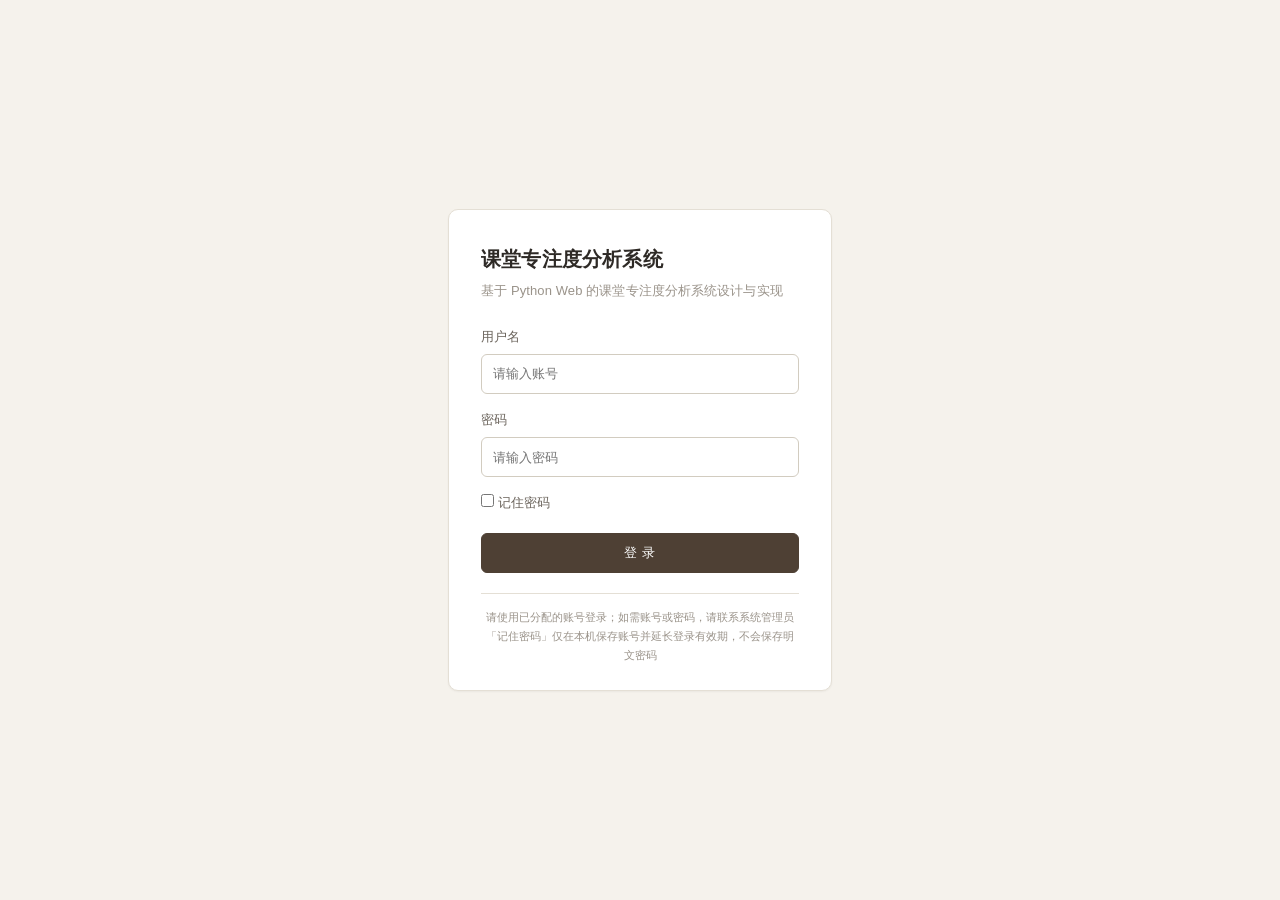
<file: templates/login.html>
<!DOCTYPE html>
<html lang="zh-CN">
<head>
  <meta charset="UTF-8">
  <meta name="viewport" content="width=device-width, initial-scale=1">
  <title>用户登录 - 课堂专注度分析系统</title>
  <link rel="stylesheet" href="/static/css/style.css?v=20261107b">
</head>
<body>
<div class="login-wrap">
  <div class="login-box">
    <div class="login-brand">
      <h1>课堂专注度分析系统</h1>
      <p class="login-sub">基于 Python Web 的课堂专注度分析系统设计与实现</p>
    </div>
    <form id="loginForm">
      <div class="form-row">
        <label for="username">用户名</label>
        <input id="username" name="username" type="text" autocomplete="username"
               placeholder="请输入账号" style="width:100%" required>
      </div>
      <div class="form-row">
        <label for="password">密码</label>
        <input id="password" name="password" type="password" autocomplete="current-password"
               placeholder="请输入密码" style="width:100%" required>
      </div>
      <div class="form-row">
        <label class="checkbox" style="margin:0">
          <input type="checkbox" id="rememberMe"> 记住密码
        </label>
      </div>
      <div id="loginError" class="notice error" style="display:none"></div>
      <button class="btn btn-primary btn-block" type="submit" id="loginBtn">登 录</button>
    </form>
    <div class="login-foot">
      请使用已分配的账号登录；如需账号或密码，请联系系统管理员<br>
      「记住密码」仅在本机保存账号并延长登录有效期，不会保存明文密码
    </div>
  </div>
</div>
<div id="toast" class="toast"></div>
<script src="/static/js/common.js"></script>
<script src="/static/js/login.js"></script>
</body>
</html>
</file>
<file: static/css/style.css>
/* ==========================================================================
   课堂专注度分析系统 —— 样式表（v2 · 商业教育平台风格）
   布局：顶部品牌栏 + 左侧导航 + 内容区
   设计：深蓝主色 + 浅灰底 + 卡片阴影 + 8px 圆角，信息层次清晰
   说明：纯手写 CSS，不依赖任何外部样式库或 CDN 资源，离线环境可正常显示
   兼容：保留原有全部类名，页面模板无需改动即可获得新外观
   ========================================================================== */

:root {
  /* 主色：深可可棕。低饱和、不抢语义色，不做装饰 */
  --primary: #4e4034;
  --primary-dark: #3a2f26;
  --primary-light: #ece5da;
  --focus-ring: rgba(78, 64, 52, .14);

  /* 语义色：土色系，与主色同一色温 */
  --success: #3d7a5c;
  --success-bg: #edf3ef;
  --warning: #9a6b1e;
  --warning-bg: #f8f1e4;
  --danger: #a5443c;
  --danger-bg: #f9edec;

  /* 中性色：纸白底 + 暖深灰文字（非纯黑） */
  --bg: #f5f2ec;
  --panel: #ffffff;
  --line: #e4dfd5;
  --line-strong: #d2ccc0;
  --text: #2e2a26;
  --text-2: #6b645c;
  --text-3: #9a938a;

  /* 尺度：圆角两档，深度只保留"必须浮起"的场景 */
  --radius: 10px;
  --radius-sm: 6px;
  --shadow-sm: 0 1px 2px rgba(46, 42, 38, .05);
  --shadow-lg: 0 12px 30px rgba(46, 42, 38, .13);

  /* 兼容旧变量名 */
  --blue: #4e4034;
  --blue-dark: #3a2f26;
  --blue-weak: #ece5da;
  --green: #3d7a5c;
  --orange: #9a6b1e;
  --red: #a5443c;
}

* { box-sizing: border-box; }
html, body { margin: 0; padding: 0; height: 100%; }
body {
  font-family: -apple-system, BlinkMacSystemFont, "Segoe UI", "Microsoft YaHei",
    "微软雅黑", "PingFang SC", Tahoma, Arial, sans-serif;
  font-size: 13px;
  line-height: 1.55;
  color: var(--text);
  background: var(--bg);
  -webkit-font-smoothing: antialiased;
  -moz-osx-font-smoothing: grayscale;
}
a { color: var(--primary); text-decoration: none; transition: color .15s ease; }
a:hover { color: var(--primary-dark); text-decoration: none; }
h1, h2, h3, p, ul, ol { margin: 0; }
table { border-collapse: collapse; }

/* ================================================================ 顶部栏 */
.app-header {
  height: 56px;
  background: var(--bg);
  border-bottom: 1px solid var(--line);
  display: flex;
  align-items: center;
  justify-content: space-between;
  gap: 16px;
  padding: 0 24px;
  position: sticky;
  top: 0;
  z-index: 50;
}
.app-brand {
  font-size: 15px;
  font-weight: 600;
  color: var(--text);
  letter-spacing: .2px;
  white-space: nowrap;
  display: flex;
  align-items: baseline;
  gap: 10px;
}
.app-brand span {
  font-size: 11px;
  font-weight: 400;
  color: var(--text-3);
  letter-spacing: .3px;
}
.app-header-right {
  display: flex;
  align-items: center;
  gap: 14px;
  color: var(--text-2);
  font-size: 13px;
  white-space: nowrap;
  flex: 0 0 auto;
}
.app-header-right a { color: var(--text-2); }
.app-header-right a:hover { color: var(--text); text-decoration: none; }
.app-header-right .sep { width: 1px; height: 14px; background: var(--line-strong); }
#modelStatus {
  padding: 2px 8px;
  border-radius: 4px;
  background: var(--primary-light);
  color: var(--text-2);
  font-size: 11px;
  display: inline-flex;
  align-items: center;
  gap: 6px;
}
#modelStatus::before {
  content: "";
  width: 5px; height: 5px; border-radius: 50%;
  background: currentColor;
  opacity: .9;
}
.link-btn {
  border: none; background: none; padding: 0; cursor: pointer;
  color: var(--text-2); font-size: 13px; font-family: inherit;
  transition: color .15s ease;
}
.app-header-right .link-btn { color: rgba(255, 255, 255, .88); }
.link-btn:hover { color: var(--primary); text-decoration: none; }
.app-header-right .link-btn:hover { color: #fff; text-decoration: underline; }

/* ================================================================ 主框架 */
.app-body { display: flex; align-items: stretch; min-height: calc(100vh - 56px); }
.side-nav {
  width: 192px;
  flex: 0 0 192px;
  background: transparent;
  border-right: 1px solid var(--line);
  padding: 12px 8px;
  position: sticky;
  top: 56px;
  align-self: flex-start;
  height: calc(100vh - 56px);
  overflow-y: auto;
}
.nav-item {
  display: flex; align-items: center; gap: 10px;
  padding: 9px 12px;
  margin-bottom: 1px;
  color: var(--text-2);
  font-size: 13px;
  border-radius: var(--radius-sm);
  border-left: none;
  transition: background .12s ease, color .12s ease;
}
.nav-item:hover { background: #efece6; color: var(--text); text-decoration: none; }
.nav-item.active {
  background: var(--primary-light);
  color: var(--primary);
  font-weight: 600;
}
.nav-item svg { width: 15px; height: 15px; flex: 0 0 15px; opacity: .8; }
.app-main { flex: 1; min-width: 0; padding: 20px 24px 40px; }

/* ================================================================ 页面标题 */
.page-head {
  display: flex; align-items: center; justify-content: space-between;
  padding-bottom: 12px; margin-bottom: 16px;
  border-bottom: 1px solid var(--line);
}
.page-head h1 {
  font-size: 20px; font-weight: 600; color: var(--text);
  letter-spacing: .1px;
}
.page-actions { display: flex; gap: 8px; align-items: center; }
.page-date {
  font-size: 12px;
  color: var(--text-3);
  letter-spacing: .3px;
  font-variant-numeric: tabular-nums;
}

/* 概览卡片底部说明文字 */
.metric-foot {
  font-size: 11px;
  color: var(--text-3);
  margin-top: 4px;
}

/* 状态面板下方快捷操作 */
.quick-actions {
  display: flex; gap: 10px; flex-wrap: wrap;
  margin-top: 14px;
  padding-top: 14px;
  border-top: 1px solid var(--line);
}

/* ================================================================ 卡片面板 */
.panel {
  background: var(--panel);
  border: 1px solid var(--line);
  border-radius: var(--radius);
  margin-bottom: 16px;
}
.panel-head {
  display: flex; align-items: center; justify-content: space-between;
  padding: 12px 16px;
  border-bottom: 1px solid var(--line);
  background: transparent;
  border-radius: var(--radius) var(--radius) 0 0;
}
.panel-head h2 {
  font-size: 15px; font-weight: 600; color: var(--text);
  letter-spacing: .1px;
}
.panel-head .panel-extra { font-size: 12px; color: var(--text-3); }
.panel-body { padding: 16px; }
.panel-body.tight { padding: 0; }
.row { display: flex; flex-wrap: wrap; gap: 16px; }
.col { flex: 1 1 380px; min-width: 0; }
.col-half { flex: 1 1 320px; min-width: 0; }

/* ================================================================ 概览数值：不套卡片，直接落在纸面上 */
.metrics {
  display: flex; flex-wrap: wrap;
  border-top: 1px solid var(--line);
  border-bottom: 1px solid var(--line);
  margin-bottom: 22px;
}
.metrics-note {
  font-size: 11px;
  color: var(--text-3);
  margin-bottom: 10px;
  letter-spacing: .2px;
}
.metric {
  flex: 1 1 170px;
  padding: 18px 24px;
  border-right: 1px solid var(--line);
}
.metric:first-child { padding-left: 0; }
.metric:last-child { border-right: none; padding-right: 0; }
.metric-label {
  font-size: 12px; color: var(--text-3);
  display: flex; align-items: center; gap: 6px;
}
.metric-value {
  font-size: 32px; font-weight: 600; color: var(--text);
  margin-top: 6px; line-height: 1.15;
  font-variant-numeric: tabular-nums;
  letter-spacing: -.8px;
}
.metric-value small {
  font-size: 13px; font-weight: 500; color: var(--text-3);
  margin-left: 2px;
  vertical-align: baseline;
  font-variant-numeric: tabular-nums;
}
/* 百分比场景：数字与百分号使用同一基线与字重，避免出现"94.5 %"的错位观感 */
.metric-value { display: block; }
.metric-value small { display: inline; }

/* ================================================================ 状态列表 */
.status-list { display: flex; flex-direction: column; gap: 10px; }
.status-item {
  display: flex; align-items: center; gap: 8px;
  font-size: 13px; color: var(--text-2);
  padding: 7px 10px;
  background: #f7f5f0;
  border-radius: var(--radius-sm);
  border: none;
}
.status-item b { font-weight: 500; color: var(--text-3); flex: 0 0 auto; }
.dot {
  width: 7px; height: 7px; border-radius: 50%;
  background: var(--text-3); display: inline-block;
  flex: 0 0 7px;
}
.dot.ok { background: var(--success); }
.dot.warn { background: var(--warning); }
.dot.error { background: var(--danger); }
.dot.wait { background: #b8b2a9; }

/* ================================================================ 表格 */
.table-wrap { width: 100%; overflow-x: auto; }
.table { width: 100%; font-size: 13px; }
.table th {
  text-align: left;
  font-weight: 500;
  color: var(--text-2);
  background: transparent;
  padding: 10px 16px;
  border-bottom: 1px solid var(--line-strong);
  white-space: nowrap;
  font-size: 11px;
  letter-spacing: .04em;
}
.table td {
  padding: 12px 16px;
  border-bottom: 1px solid var(--line);
  color: var(--text);
  white-space: nowrap;
  font-variant-numeric: tabular-nums;
}
.table tbody tr { transition: background .12s ease; }
.table tbody tr:hover { background: #faf8f4; }
.table tbody tr:last-child td { border-bottom: none; }
.table .num { text-align: right; font-variant-numeric: tabular-nums; }
.table .empty, .empty { text-align: center; color: var(--text-3); padding: 36px 0; font-size: 13px; }
.sub-text { color: var(--text-3); font-size: 12px; }
.strong { font-weight: 600; color: var(--text); }

/* ================================================================ 表单与按钮 */
.toolbar {
  display: flex; flex-wrap: wrap; gap: 10px; align-items: center;
  padding: 12px 16px; border-bottom: 1px solid var(--line);
  background: transparent;
}
.toolbar .spacer { flex: 1; }
.field-label { font-size: 13px; color: var(--text-2); margin-right: 4px; }
input[type=text], input[type=password], input[type=number], input[type=date], select, textarea {
  height: 34px;
  padding: 0 11px;
  border: 1px solid var(--line-strong);
  border-radius: var(--radius-sm);
  font-family: inherit;
  font-size: 13px;
  color: var(--text);
  background: #fff;
  outline: none;
  transition: border-color .15s ease, box-shadow .15s ease;
}
textarea { height: auto; padding: 8px 11px; line-height: 1.6; }
input:focus, select:focus, textarea:focus {
  border-color: var(--primary);
  box-shadow: 0 0 0 3px var(--focus-ring);
}
input[type=file] { font-size: 13px; color: var(--text-2); }
.btn {
  height: 34px;
  padding: 0 16px;
  border: 1px solid var(--line-strong);
  border-radius: var(--radius-sm);
  background: #fff;
  color: var(--text);
  font-size: 13px;
  font-family: inherit;
  font-weight: 500;
  cursor: pointer;
  display: inline-flex;
  align-items: center;
  justify-content: center;
  gap: 6px;
  transition: background .12s ease, border-color .12s ease, color .12s ease;
}
.btn:hover {
  border-color: var(--primary);
  color: var(--primary);
  text-decoration: none;
  background: #fbf9f6;
}
.btn:active { transform: translateY(1px); }
.btn:disabled { color: #b8b2a9; border-color: var(--line); background: #f5f3ee; cursor: not-allowed; }
.btn-primary {
  background: var(--primary);
  border-color: var(--primary);
  color: #fff;
}
.btn-primary:hover {
  background: var(--primary-dark);
  border-color: var(--primary-dark);
  color: #fff;
}
.btn-danger { color: var(--danger); border-color: #ecd3d0; }
.btn-danger:hover { color: #b91c1c; border-color: #dfb4af; background: var(--danger-bg); }
.btn-sm { height: 30px; padding: 0 13px; font-size: 13px; }
.btn-block { width: 100%; }
.btn-link { border: none; background: none; color: var(--primary); padding: 0 2px; height: auto; box-shadow: none; }
.btn-link:hover { text-decoration: underline; box-shadow: none; }
.form-row { margin-bottom: 16px; }
.form-row label { display: block; font-size: 13px; color: var(--text-2); margin-bottom: 7px; font-weight: 500; }
.checkbox { display: inline-flex; align-items: center; gap: 7px; font-size: 13px; color: var(--text-2); }
.checkbox input { margin: 0; accent-color: var(--primary); }

/* 工具条内的原生控件（文件选择框等）统一高度与基线，避免与按钮参差 */
.toolbar input[type=file] {
  height: 34px;
  line-height: 32px;
  font-size: 13px;
  max-width: 240px;
}
.toolbar input[type=file]::file-selector-button {
  height: 26px;
  margin-right: 10px;
  padding: 0 12px;
  border: 1px solid var(--line-strong);
  border-radius: var(--radius-sm);
  background: #fff;
  color: var(--text);
  font-family: inherit;
  font-size: 13px;
  cursor: pointer;
}
.toolbar input[type=file]::file-selector-button:hover {
  border-color: var(--primary);
  color: var(--primary);
}
/* 工具条内所有控件保持同一垂直中心 */
.toolbar > * { align-self: center; }
.field-label { font-size: 13px; color: var(--text-2); margin-right: 4px; line-height: 34px; }

/* ================================================================ 页签 */
.tabs {
  display: flex; gap: 22px;
  border-bottom: 1px solid var(--line);
  padding: 0 16px;
  background: transparent;
}
.tab {
  padding: 12px 2px 10px;
  font-size: 13px;
  color: var(--text-2);
  cursor: pointer;
  border-bottom: 2px solid transparent;
  transition: color .12s ease, border-color .12s ease;
  font-weight: 400;
}
.tab:hover { color: var(--primary); }
.tab.active { color: var(--primary); border-bottom-color: var(--primary); font-weight: 500; }
.tab-panel { display: none; padding: 16px; }
.tab-panel.active { display: block; }

/* ================================================================ 提示 */
.notice {
  padding: 11px 14px;
  border: 1px solid var(--line);
  border-left: 2px solid var(--primary);
  background: #f7f5f0;
  color: var(--text-2);
  font-size: 13px;
  border-radius: var(--radius-sm);
  margin-bottom: 16px;
  line-height: 1.6;
}
.notice.warn { border-left-color: var(--warning); background: var(--warning-bg); }
.notice.error { border-left-color: var(--danger); background: var(--danger-bg); }
.notice strong { color: var(--text); font-weight: 600; }
.hint { color: var(--text-3); font-size: 13px; }

/* ================================================================ 检测画面 */
.detect-grid { display: flex; flex-wrap: wrap; gap: 18px; }
.detect-main { flex: 1 1 520px; min-width: 0; }
.detect-side { flex: 0 1 350px; min-width: 310px; }
.media {
  background: #f6f4ef;
  border: 1px solid var(--line);
  border-radius: var(--radius);
  min-height: 260px;
  max-height: 520px;
  display: flex;
  align-items: center;
  justify-content: center;
  overflow: hidden;
  color: var(--text-3);
  font-size: 13px;
  text-align: center;
  padding: 18px;
}
.media img, .media video, .media canvas { max-width: 100%; max-height: 450px; display: block; border-radius: var(--radius-sm); }
.score-box { text-align: center; padding: 16px 0 10px; }
.score-value {
  font-size: 32px; font-weight: 600; line-height: 1.1;
  color: var(--primary);
  font-variant-numeric: tabular-nums;
  letter-spacing: -.8px;
}
.score-value.focused { color: var(--success); }
.score-value.warning { color: var(--warning); }
.score-value.danger { color: var(--danger); }
.score-label { font-size: 13px; color: var(--text-3); margin-top: 4px; }
.kv {
  display: flex; justify-content: space-between;
  padding: 9px 0; border-bottom: 1px dashed #efece6;
  font-size: 13px;
}
.kv:last-child { border-bottom: none; }
.kv span:first-child { color: var(--text-3); }
.behavior-grid { display: grid; grid-template-columns: repeat(3, 1fr); gap: 10px; margin-top: 12px; }
.behavior-cell {
  border: 1px solid var(--line);
  border-radius: var(--radius-sm);
  padding: 9px 11px;
  background: transparent;
}
.behavior-cell .name { font-size: 11px; color: var(--text-3); }
.behavior-cell .count { font-size: 20px; font-weight: 600; color: var(--text); margin-top: 2px; font-variant-numeric: tabular-nums; }
.behavior-cell.focused .count { color: var(--success); }
.behavior-cell.unfocused .count { color: var(--warning); }
.progress { height: 6px; background: #eae6df; border-radius: 3px; overflow: hidden; }
.progress > span {
  display: block; height: 100%; width: 0;
  background: var(--primary);
  border-radius: 3px;
  transition: width .3s ease;
}
.log {
  max-height: 180px; overflow-y: auto;
  background: #f7f5f0; border: 1px solid var(--line);
  border-radius: var(--radius-sm); padding: 10px 12px;
  font-size: 13px; color: var(--text-2);
  font-variant-numeric: tabular-nums;
}
.log div { padding: 2px 0; }

/* ================================================================ 图表 */
.chart-box { width: 100%; }
.chart-box canvas { width: 100%; height: 200px; display: block; }
.legend { display: flex; flex-wrap: wrap; gap: 8px 18px; margin-top: 12px; font-size: 13px; color: var(--text-2); }
.legend i { display: inline-block; width: 10px; height: 10px; border-radius: 3px; margin-right: 6px; }

/* ================================================================ 弹窗 */
.modal-mask {
  position: fixed; inset: 0; background: rgba(20, 28, 45, .42);
  display: none; align-items: center; justify-content: center; z-index: 60;
}
.modal-mask.show { display: flex; }
.modal {
  background: #fff;
  border: none;
  border-radius: 10px;
  width: min(500px, 92vw);
  padding: 0;
  box-shadow: var(--shadow-lg);
  animation: modal-in .18s ease;
}
@keyframes modal-in {
  from { opacity: 0; transform: translateY(-8px) scale(.98); }
  to { opacity: 1; transform: none; }
}
.modal-head {
  padding: 16px 20px;
  border-bottom: 1px solid var(--line);
  font-size: 15px; font-weight: 700;
}
.modal-body { padding: 20px; }
.modal-foot {
  padding: 14px 20px;
  border-top: 1px solid var(--line);
  display: flex; justify-content: flex-end; gap: 10px;
  background: transparent;
  border-radius: 0 0 10px 10px;
}

/* ================================================================ 悬浮提示 */
.toast {
  position: fixed; top: 20px; left: 50%; transform: translateX(-50%) translateY(-14px);
  min-width: 220px; max-width: 72vw;
  padding: 12px 20px;
  background: #fff;
  border-radius: var(--radius);
  box-shadow: var(--shadow-lg);
  border-left: 3px solid var(--primary);
  font-size: 13px;
  color: var(--text);
  opacity: 0;
  pointer-events: none;
  transition: opacity .2s ease, transform .2s ease;
  z-index: 80;
}
.toast.show { opacity: 1; transform: translateX(-50%) translateY(0); }
.toast.error { border-left-color: var(--danger); }
.toast.success { border-left-color: var(--success); }

/* ================================================================ 登录页 */
.login-wrap {
  min-height: 100vh;
  display: flex;
  align-items: center;
  justify-content: center;
  padding: 24px;
  background: var(--bg);
}
.login-box {
  width: min(384px, 94vw);
  background: #fff;
  border: 1px solid var(--line);
  border-radius: var(--radius);
  padding: 34px 32px 26px;
  box-shadow: var(--shadow-sm);
}
.login-brand { margin-bottom: 26px; }
.login-box h1 {
  font-size: 20px;
  font-weight: 600;
  color: var(--text);
  letter-spacing: .2px;
  margin: 0;
}
.login-box .login-sub {
  font-size: 13px;
  color: var(--text-3);
  margin-top: 6px;
  letter-spacing: .1px;
  line-height: 1.55;
}
.login-sub {
  font-size: 13px;
  color: var(--text-3);
  margin-top: 6px;
}
.login-box .form-row { margin-bottom: 16px; }
.login-box input[type=text], .login-box input[type=password] {
  height: 40px;
  font-size: 13px;
  border-radius: var(--radius-sm);
}
.login-box .btn-primary {
  height: 40px;
  font-size: 13px;
  font-weight: 500;
  width: 100%;
  letter-spacing: 1px;
  margin-top: 4px;
}
.login-box .login-foot {
  text-align: center;
  margin-top: 20px;
  padding-top: 14px;
  border-top: 1px solid var(--line);
  font-size: 11px;
  color: var(--text-3);
  line-height: 1.7;
}
.login-foot { text-align: center; margin-top: 20px; font-size: 12px; color: var(--text-3); }

/* ================================================================ 打印 */
@media print {
  .app-header, .side-nav, .page-actions, .toolbar, .toast { display: none !important; }
  .app-main { padding: 0 !important; }
  .app-body { display: block; }
  .panel { box-shadow: none !important; border: 1px solid #ddd; break-inside: avoid; }
}

/* ================================================================ 窄屏适配 */
@media (max-width: 900px) {
  .app-body { flex-direction: column; }
  .side-nav {
    width: 100%; flex: none;
    height: auto; position: static;
    display: flex; flex-wrap: wrap; gap: 6px;
    padding: 10px;
  }
  .nav-item { flex: 0 0 auto; padding: 8px 12px; }
  .app-main { padding: 16px 14px 30px; }
  .metric { flex: 1 1 130px; padding: 16px; }
  .metric-value { font-size: 24px; }
}
</file>
